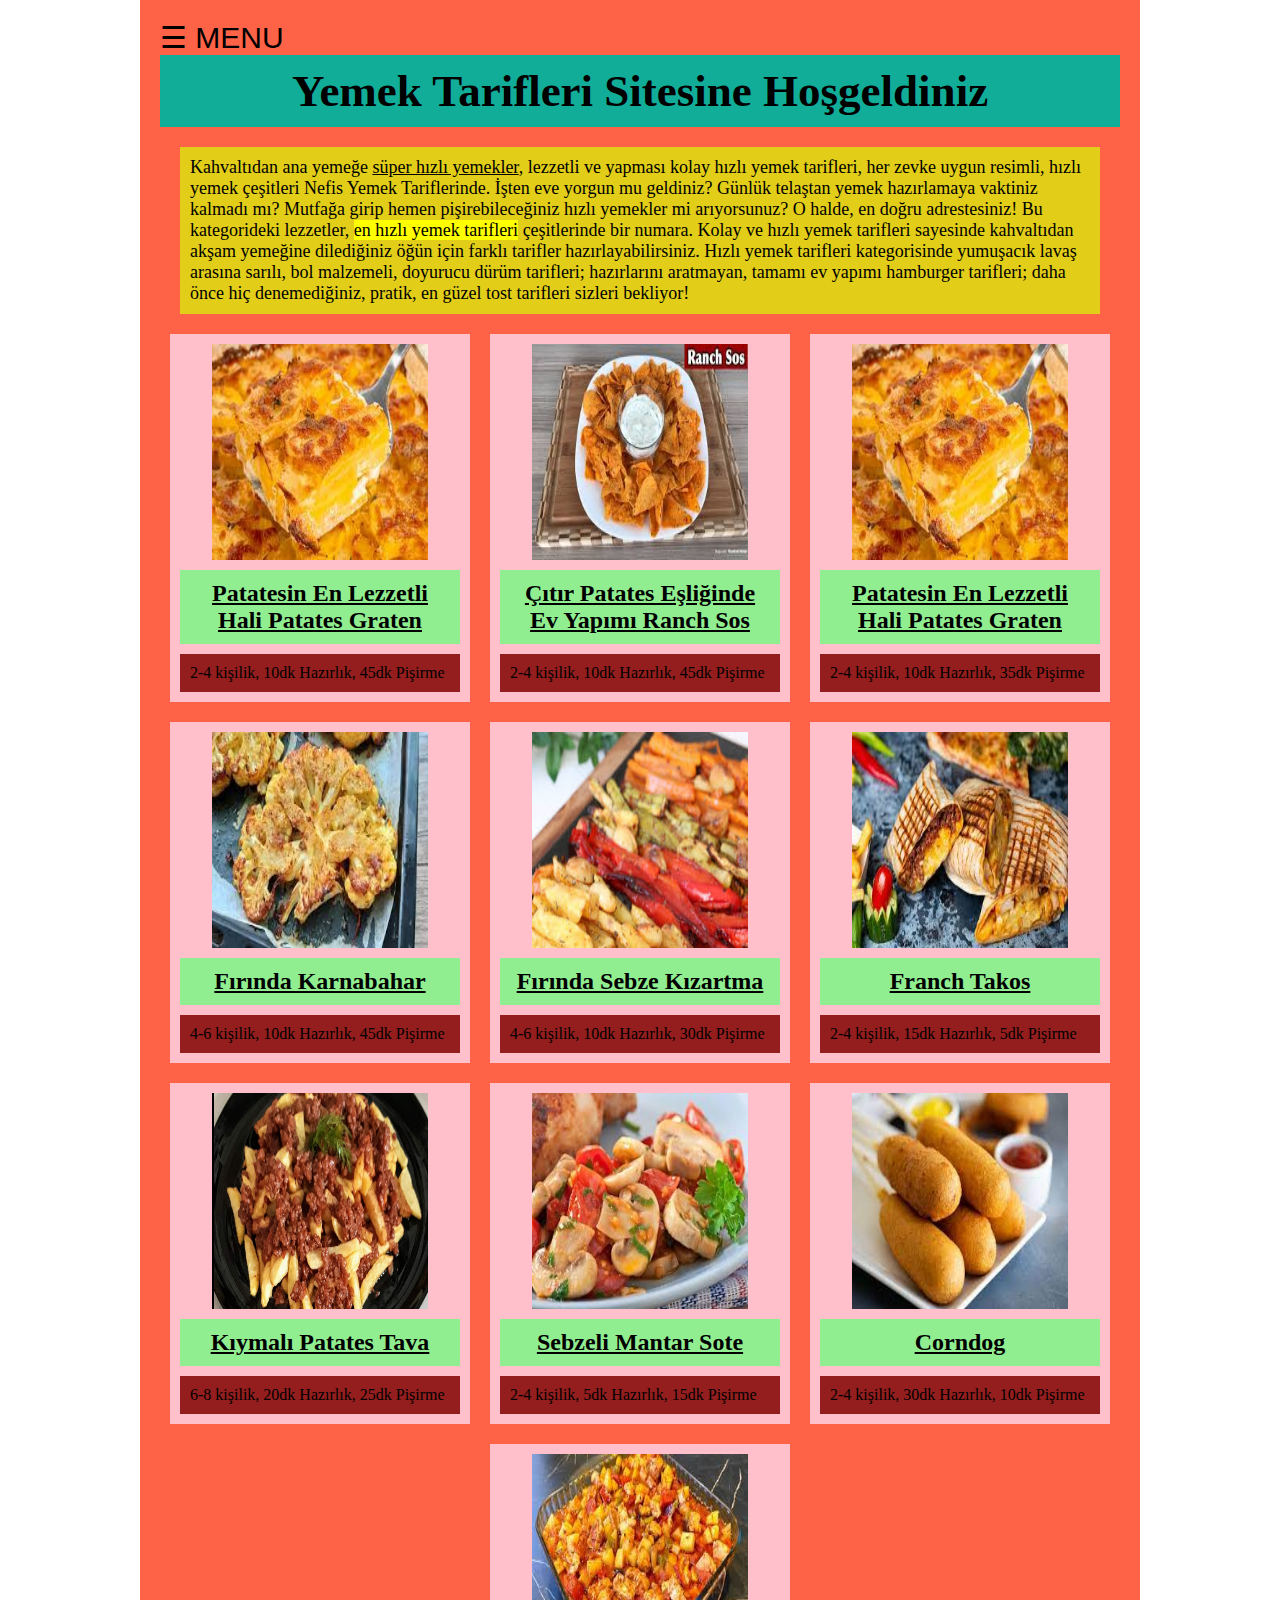
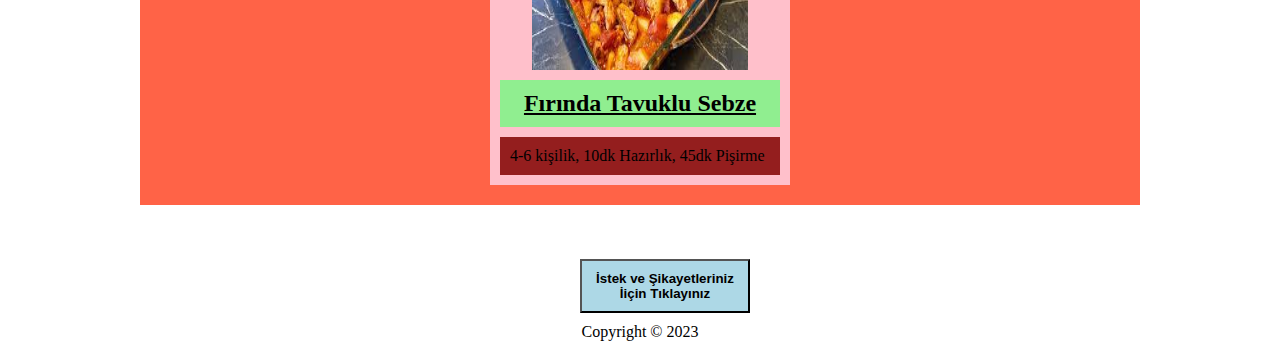
<file: index.html>
<!DOCTYPE html>
<html>

<head>
    <meta name="viewport" content="width=device-width, initial-scale=1.0">
    <title>Cem Yasin Üzüm</title>
    <link rel="stylesheet" href="style.css">
    <link rel="icon" type="image/x-icon" href="image/myicon.ico">
</head>

<body>

    <div class="app">

        <div id="main">

            <span style="font-size:30px;cursor:pointer;font-family: Verdana, Geneva, Tahoma, sans-serif;"
                onclick="openNav()">&#9776; MENU</span>


            <div id="mySidenav" class="sidenav">
                <a href="javascript:void(0)" class="closebtn" onclick="closeNav()">&times;</a>
                <a href="index.html">Anasayfa</a>
                <a href="#">Hakkımızda</a>
                <a href="#">Tarifler</a>
                <button class="dropdown-btn">Giriş 
                    <i class="fa fa-caret-down"></i>
                  </button>
                  <div class="dropdown-container">
                    <a href="#">Hesap Oluştur</a>
                    <a href="#">Hesabım Var</a>
                  </div>
                <a href="istek.html">Destek</a>

            </div>


            <h1>Yemek Tarifleri Sitesine Hoşgeldiniz</h1>
            <p>
                Kahvaltıdan ana yemeğe <ins>süper hızlı yemekler</ins>, lezzetli ve yapması kolay hızlı
                yemek tarifleri, her zevke uygun
                resimli, hızlı yemek çeşitleri Nefis Yemek Tariflerinde.
                İşten eve yorgun mu geldiniz? Günlük telaştan yemek hazırlamaya vaktiniz kalmadı mı? Mutfağa girip hemen
                pişirebileceğiniz hızlı yemekler mi arıyorsunuz? O halde, en doğru adrestesiniz! Bu kategorideki
                lezzetler,
                <mark>en
                    hızlı yemek tarifleri</mark> çeşitlerinde bir numara. Kolay ve hızlı yemek tarifleri sayesinde
                kahvaltıdan
                akşam
                yemeğine dilediğiniz öğün için farklı tarifler hazırlayabilirsiniz. Hızlı yemek tarifleri kategorisinde
                yumuşacık lavaş arasına sarılı, bol malzemeli, doyurucu dürüm tarifleri; hazırlarını aratmayan, tamamı
                ev
                yapımı
                hamburger tarifleri; daha önce hiç denemediğiniz, pratik, en güzel tost tarifleri sizleri bekliyor!
            </p>

            <div class="card-container">
                <div class="card">
                    <div class="gorsel">
                        <a href="graten.html"><img src="image/patatesGraten.jpeg" alt="patatesGraten"></a>
                    </div>

                    <div class="baslik">
                        <a href="graten.html" style="color: black;">
                            <h2>Patatesin En Lezzetli Hali Patates Graten</h2>
                        </a>
                    </div>

                    <div class="detay">
                        2-4 kişilik, 10dk Hazırlık, 45dk Pişirme
                    </div>
                </div>

                <div class="card">
                    <div class="gorsel">
                        <a href="ranchSos.html"><img src="image/ranchSos.jpeg" alt="ranchSos"></a>
                    </div>

                    <div class="baslik">
                        <a href="ranchSos.html" style="color: black;">
                            <h2>Çıtır Patates Eşliğinde Ev Yapımı Ranch Sos</h2>
                        </a>
                    </div>

                    <div class="detay">
                        2-4 kişilik, 10dk Hazırlık, 45dk Pişirme
                    </div>
                </div>


                <div class="card">
                    <div class="gorsel">
                        <a href="graten.html"><img src="image/patatesGraten.jpeg" alt="patatesGraten"></a>
                    </div>

                    <div class="baslik">
                        <a href="graten.html" style="color: black;">
                            <h2>Patatesin En Lezzetli Hali Patates Graten</h2>
                        </a>
                    </div>

                    <div class="detay">
                        2-4 kişilik, 10dk Hazırlık, 35dk Pişirme
                    </div>
                </div>

                <div class="card">
                    <div class="gorsel">
                        <a href="karnabahar.html"> <img src="image/karnabahar.jpeg" alt="karnabahar"> </a>
                    </div>

                    <div class="baslik">
                        <a href="karnabahar.html" style="color: black;">
                            <h2>Fırında Karnabahar</h2>
                        </a>
                    </div>

                    <div class="detay">
                        4-6 kişilik, 10dk Hazırlık, 45dk Pişirme
                    </div>
                </div>

                <div class="card">
                    <div class="gorsel">
                        <a href="kızartma.html"> <img src="image/sebzeKızartma.jpeg" alt="sebzeKızartma">
                        </a>
                    </div>

                    <div class="baslik">
                        <a href="kızartma.html" style="color: black;">
                            <h2>Fırında Sebze Kızartma</h2>
                        </a>
                    </div>

                    <div class="detay">
                        4-6 kişilik, 10dk Hazırlık, 30dk Pişirme
                    </div>
                </div>


                <div class="card">
                    <div class="gorsel">
                        <a href="graten.html"><img src="image/franchTakos.jpeg" alt="franchTakos"></a>
                    </div>

                    <div class="baslik">
                        <a href="graten.html" style="color: black;">
                            <h2>Franch Takos</h2>
                        </a>
                    </div>

                    <div class="detay">
                        2-4 kişilik, 15dk Hazırlık, 5dk Pişirme
                    </div>
                </div>



                <div class="card">
                    <div class="gorsel">
                        <a href="ranchSos.html"><img src="image/kıymalıPatates.jpg" alt="kıymalıPatates"></a>
                    </div>

                    <div class="baslik">
                        <a href="ranchSos.html" style="color: black;">
                            <h2>Kıymalı Patates Tava</h2>
                        </a>
                    </div>

                    <div class="detay">
                        6-8 kişilik, 20dk Hazırlık, 25dk Pişirme
                    </div>
                </div>



                <div class="card">
                    <div class="gorsel">
                        <a href="karnabahar.html"> <img src="image/mantarSote.jpeg" alt="mantarSote"></a>
                    </div>

                    <div class="baslik">
                        <a href="karnabahar.html" style="color: black;">
                            <h2>Sebzeli Mantar Sote</h2>
                        </a>
                    </div>

                    <div class="detay">
                        2-4 kişilik, 5dk Hazırlık, 15dk Pişirme
                    </div>
                </div>



                <div class="card">
                    <div class="gorsel">
                        <a href="kızartma.html"> <img src="image/corndog.jpeg" alt="corndog"></a>
                    </div>

                    <div class="baslik">
                        <a href="kızartma.html" style="color: black;">
                            <h2>Corndog</h2>
                        </a>
                    </div>

                    <div class="detay">
                        2-4 kişilik, 30dk Hazırlık, 10dk Pişirme
                    </div>
                </div>




                <div class="card">
                    <div class="gorsel">
                        <a href="kızartma.html"> <img src="image/tavukluSebze.jpeg" alt="tavukluSebze"></a></li>

                        </a>
                    </div>

                    <div class="baslik">
                        <a href="kızartma.html" style="color: black;">
                            <h2>Fırında Tavuklu Sebze</h2>
                        </a>
                    </div>

                    <div class="detay">
                        4-6 kişilik, 10dk Hazırlık, 45dk Pişirme
                    </div>
                </div>

            </div>

        </div>

    </div>
    <br><br><br>
    <button onclick="document.location='istek.html'">
        <h4>İstek ve Şikayetleriniz İiçin Tıklayınız</h4>
    </button>
    <footer style="text-align: center;">Copyright &copy; 2023
    </footer>

    <script>
        function openNav() {
            document.getElementById("mySidenav").style.width = "250px";
            document.getElementById("main").style.marginLeft = "250px";
        }

        function closeNav() {
            document.getElementById("mySidenav").style.width = "0";
            document.getElementById("main").style.marginLeft = "0";
        }

    </script>

    <script>
        /* Loop through all dropdown buttons to toggle between hiding and showing its dropdown content - This allows the user to have multiple dropdowns without any conflict */
        var dropdown = document.getElementsByClassName("dropdown-btn");
        var i;

        for (i = 0; i < dropdown.length; i++) {
            dropdown[i].addEventListener("click", function () {
                this.classList.toggle("active");
                var dropdownContent = this.nextElementSibling;
                if (dropdownContent.style.display === "block") {
                    dropdownContent.style.display = "none";
                } else {
                    dropdownContent.style.display = "block";
                }
            });
        }
    </script>

</body>

</html>
</file>
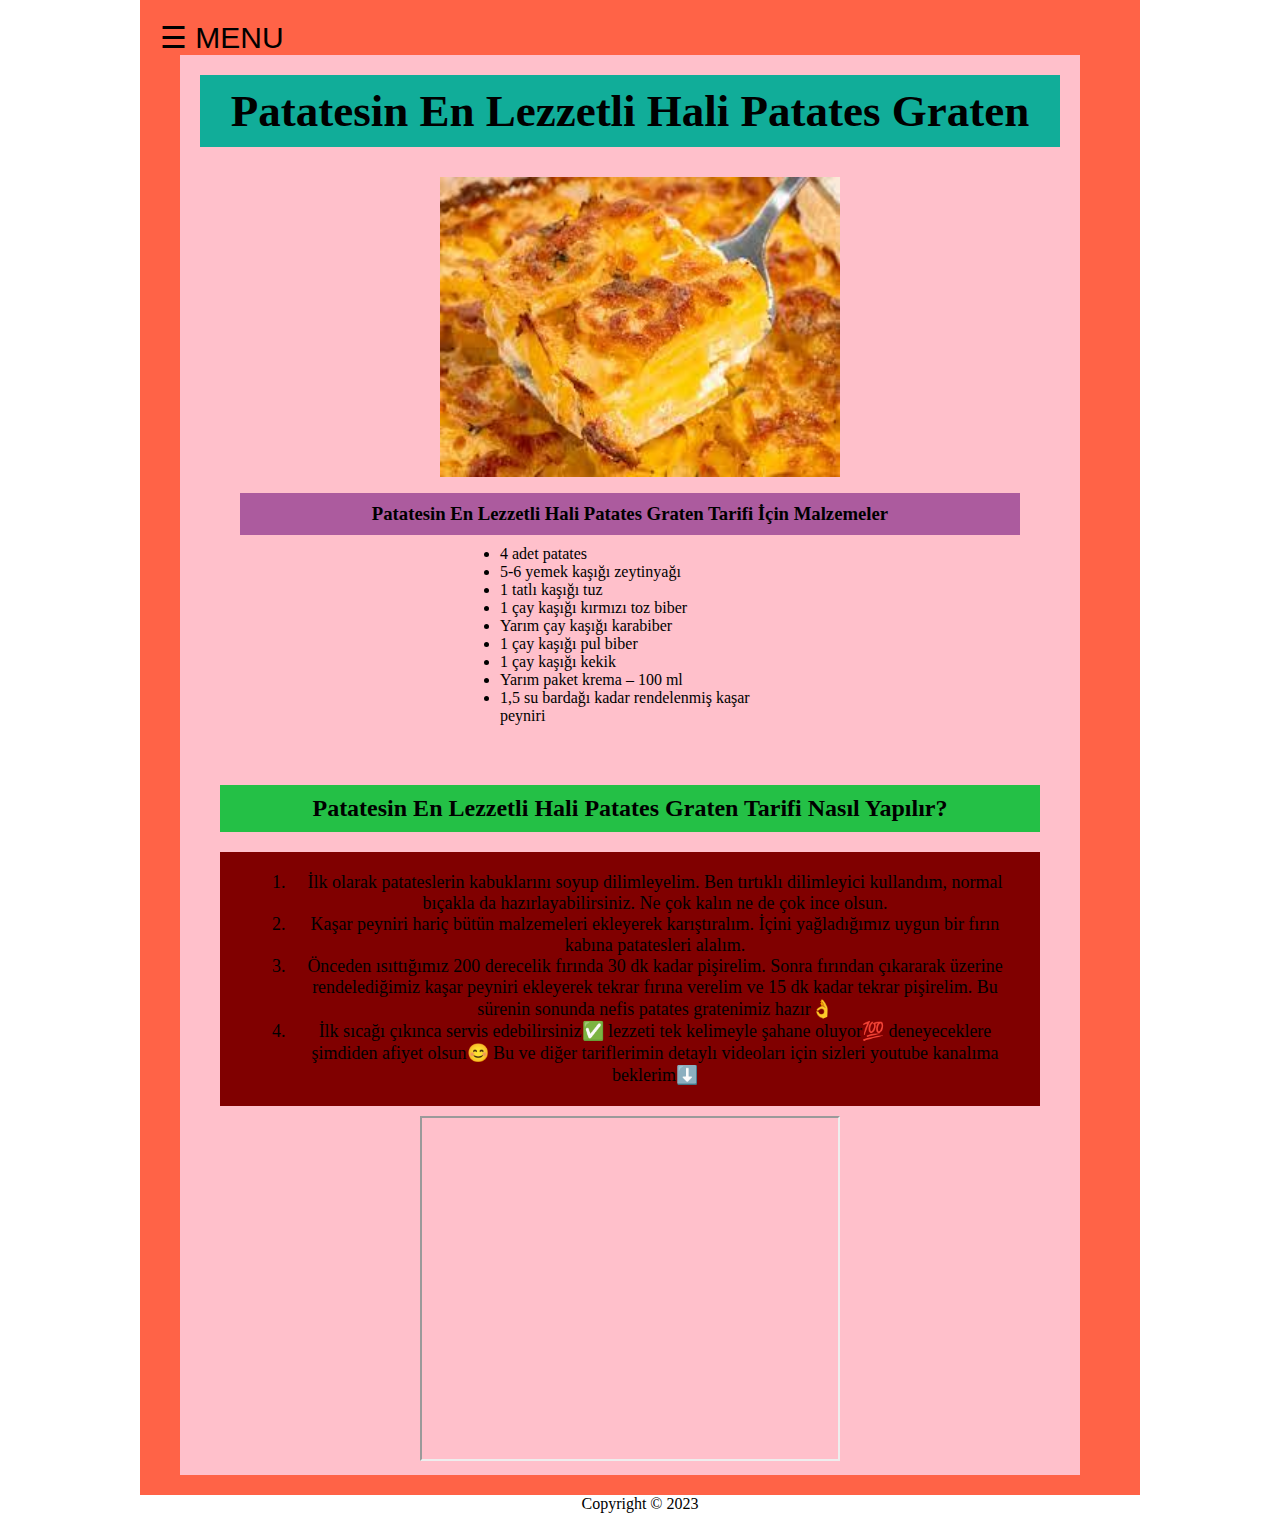
<file: graten.html>
<!DOCTYPE html>
<html>

<head>
    <link rel="stylesheet" href="style.css">

    <style>

    </style>
</head>


<body>


    <div class="app">
        <div id="main">

            <span style="font-size:30px;cursor:pointer;font-family: Verdana, Geneva, Tahoma, sans-serif;"
                onclick="openNav()">&#9776; MENU</span>


            <div id="mySidenav" class="sidenav">
                <a href="javascript:void(0)" class="closebtn" onclick="closeNav()">&times;</a>
                <a href="index.html">Anasayfa</a>
                <a href="#">Hakkımızda</a>
                <a href="#">Tarifler</a>
                <button class="dropdown-btn">Giriş
                    <i class="fa fa-caret-down"></i>
                </button>
                <div class="dropdown-container">
                    <a href="#">Hesap Oluştur</a>
                    <a href="#">Hesabım Var</a>
                </div>
                <a href="#">Destek</a>
            </div>
            <div class="card2">
                <div class="baslik">
                    <h1>Patatesin En Lezzetli Hali Patates Graten </h1>
                </div>

                <div class="gorsel">
                    <img src="image/patatesGraten.jpeg" alt="patatesGraten" width="400" height="250">
                </div>

                <div class="malzemeBaslik">
                    <h3>Patatesin En Lezzetli Hali Patates Graten Tarifi İçin Malzemeler</h3>
                </div>

                <div class="malzeme">
                    <ul>
                        <li>4 adet patates</li>
                        <li>5-6 yemek kaşığı zeytinyağı</li>
                        <li>1 tatlı kaşığı tuz</li>
                        <li>1 çay kaşığı kırmızı toz biber</li>
                        <li>Yarım çay kaşığı karabiber</li>
                        <li>1 çay kaşığı pul biber</li>
                        <li>1 çay kaşığı kekik</li>
                        <li>Yarım paket krema – 100 ml</li>
                        <li> 1,5 su bardağı kadar rendelenmiş kaşar peyniri</li>
                    </ul>
                </div>

                <div class="yapimBaslik">
                    <h2>Patatesin En Lezzetli Hali Patates Graten Tarifi Nasıl Yapılır?</h2>
                </div>

                <div class="yapim">
                    <ol>
                        <li>İlk olarak patateslerin kabuklarını soyup dilimleyelim. Ben tırtıklı dilimleyici kullandım,
                            normal bıçakla da hazırlayabilirsiniz. Ne çok kalın ne de çok ince olsun.</li>
                        <li>Kaşar peyniri hariç bütün malzemeleri ekleyerek karıştıralım. İçini yağladığımız uygun bir
                            fırın kabına patatesleri alalım.</li>
                        <li>Önceden ısıttığımız 200 derecelik fırında 30 dk kadar pişirelim. Sonra fırından çıkararak
                            üzerine rendelediğimiz kaşar peyniri ekleyerek tekrar fırına verelim ve 15 dk kadar tekrar
                            pişirelim. Bu sürenin sonunda nefis patates gratenimiz hazır👌
                        </li>
                        <li>İlk sıcağı çıkınca servis edebilirsiniz✅ lezzeti tek kelimeyle şahane oluyor💯 deneyeceklere
                            şimdiden afiyet olsun😊 Bu ve diğer tariflerimin detaylı videoları için sizleri youtube
                            kanalıma beklerim⬇️
                        </li>
                    </ol>
                </div>

                <iframe src="https://www.youtube.com/embed/yUL8MIDvSFQ" width="420" height="345">
                </iframe>

            </div>

        </div>

    </div>

    <footer style="text-align: center;">Copyright &copy; 2023
    </footer>

    <script>
        function openNav() {
            document.getElementById("mySidenav").style.width = "250px";
            document.getElementById("main").style.marginLeft = "250px";
        }

        function closeNav() {
            document.getElementById("mySidenav").style.width = "0";
            document.getElementById("main").style.marginLeft = "0";
        }

    </script>

    <script>
        /* Loop through all dropdown buttons to toggle between hiding and showing its dropdown content - This allows the user to have multiple dropdowns without any conflict */
        var dropdown = document.getElementsByClassName("dropdown-btn");
        var i;

        for (i = 0; i < dropdown.length; i++) {
            dropdown[i].addEventListener("click", function () {
                this.classList.toggle("active");
                var dropdownContent = this.nextElementSibling;
                if (dropdownContent.style.display === "block") {
                    dropdownContent.style.display = "none";
                } else {
                    dropdownContent.style.display = "block";
                }
            });
        }
    </script>

</body>

</html>
</file>
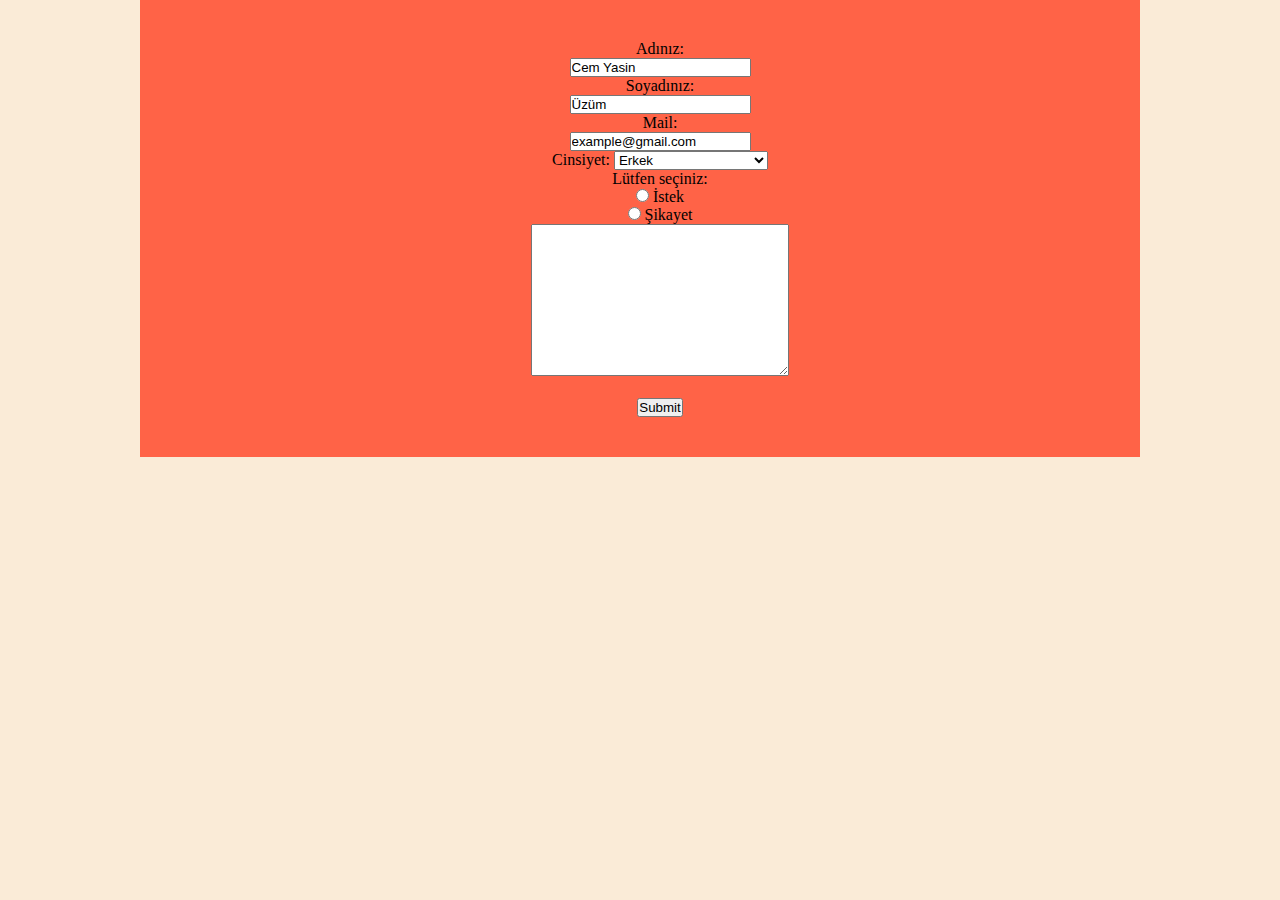
<file: istek.html>
<!DOCTYPE html>
<html>

<head>
  <link rel="stylesheet" href="style.css">
  <style>
   
  </style>
</head>

<body style="background-color: antiquewhite;">
  <div class="app">
    <form>
      <label for="fname">Adınız:</label><br>
      <input type="text" id="fname" name="fname" value="Cem Yasin"><br>
      <label for="lname">Soyadınız:</label><br>
      <input type="text" id="lname" name="lname" value="Üzüm"><br>
      <label for="email">Mail:</label><br>
      <input type="text" id="email" name="email" value="example@gmail.com"><br>

      <label for="gender">Cinsiyet:</label>
      <select id="gender" name="gender">
        <option value="erkek">Erkek</option>
        <option value="kadın">Kadın</option>
        
        <option value="belirsiz">Belitrmek istemiyorum</option>
      </select>
      <div style="margin: left 350px;margin: right 350px ;">Lütfen seçiniz: </div>
      <input type="radio" id="istek" name="istek" value="İstek">
      <label for="istek">İstek</label><br>
      <input type="radio" id="css" name="şikayet" value="Şikayet">
      <label for="şikayet">Şikayet</label><br>
      <textarea name="message" rows="10" cols="30"></textarea>
      <br><br>

      <input type="submit">
    </form>
  </div>



</body>

</html>
</file>
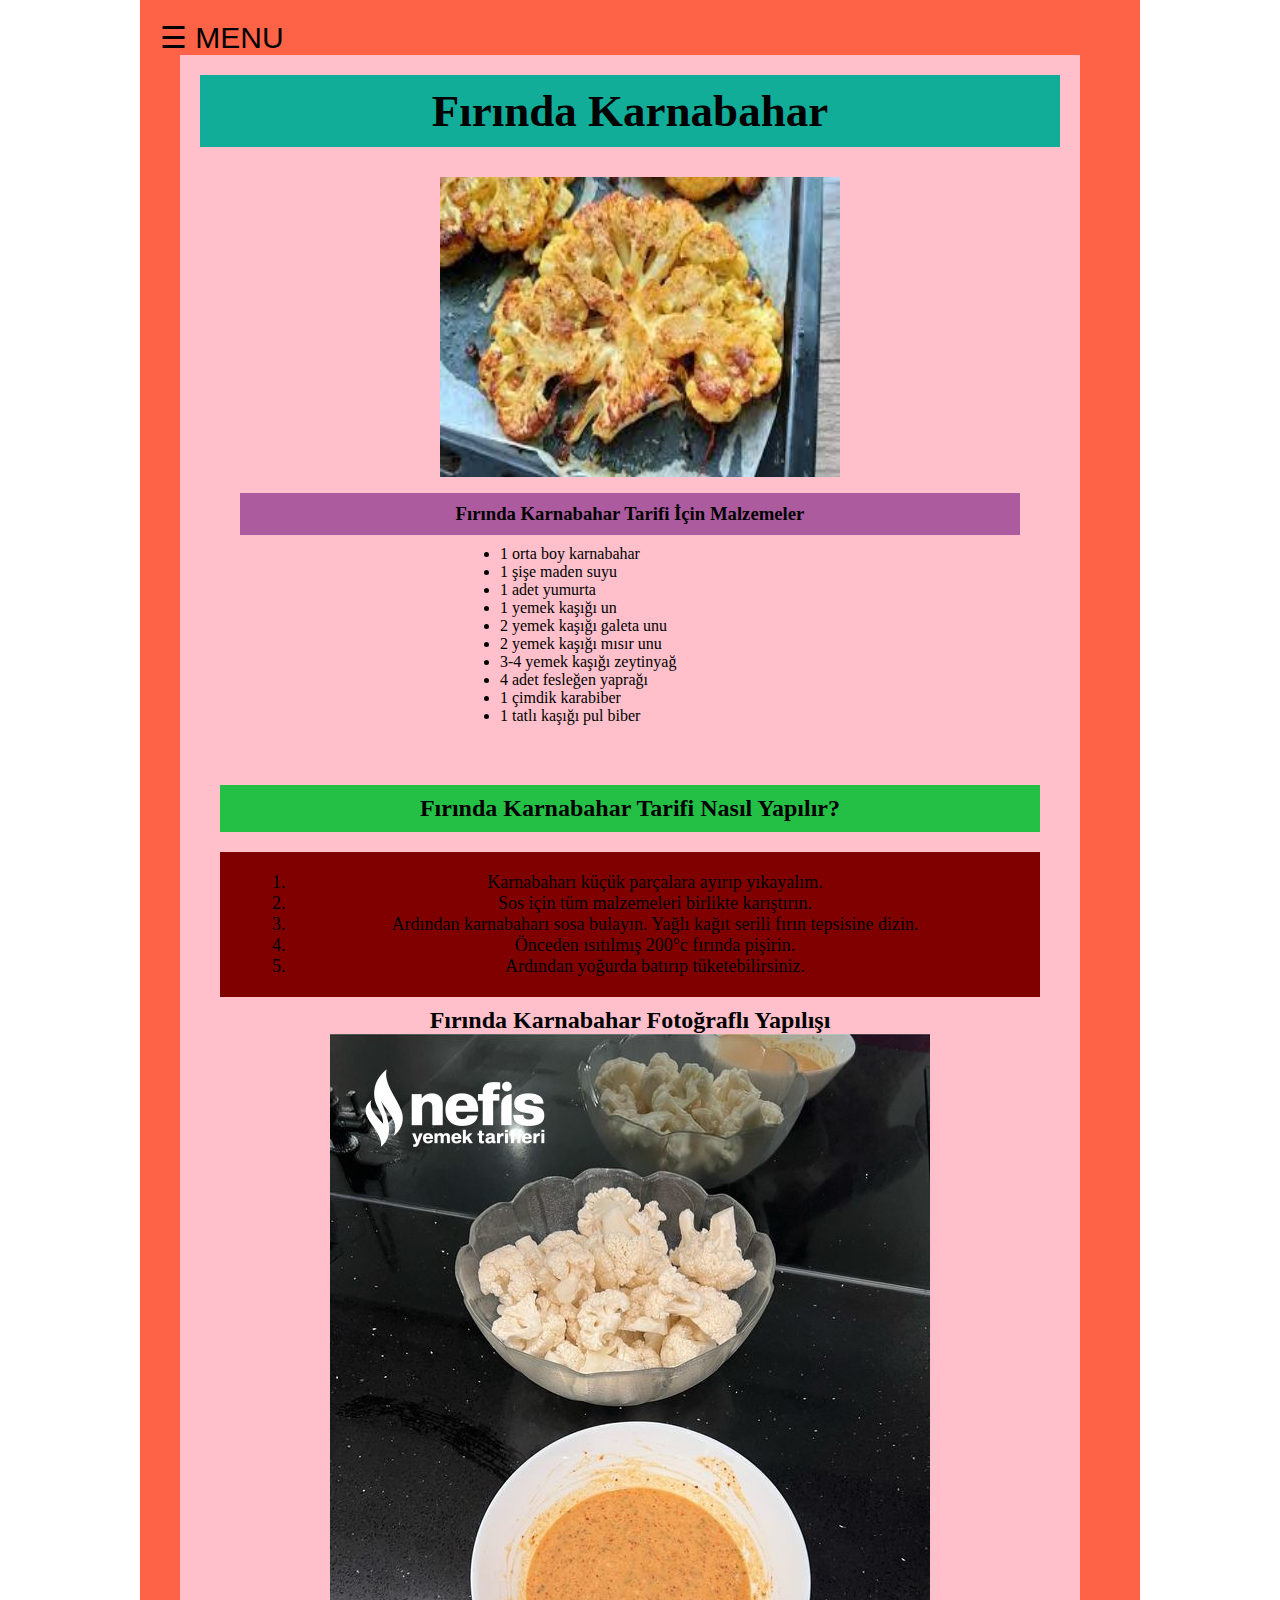
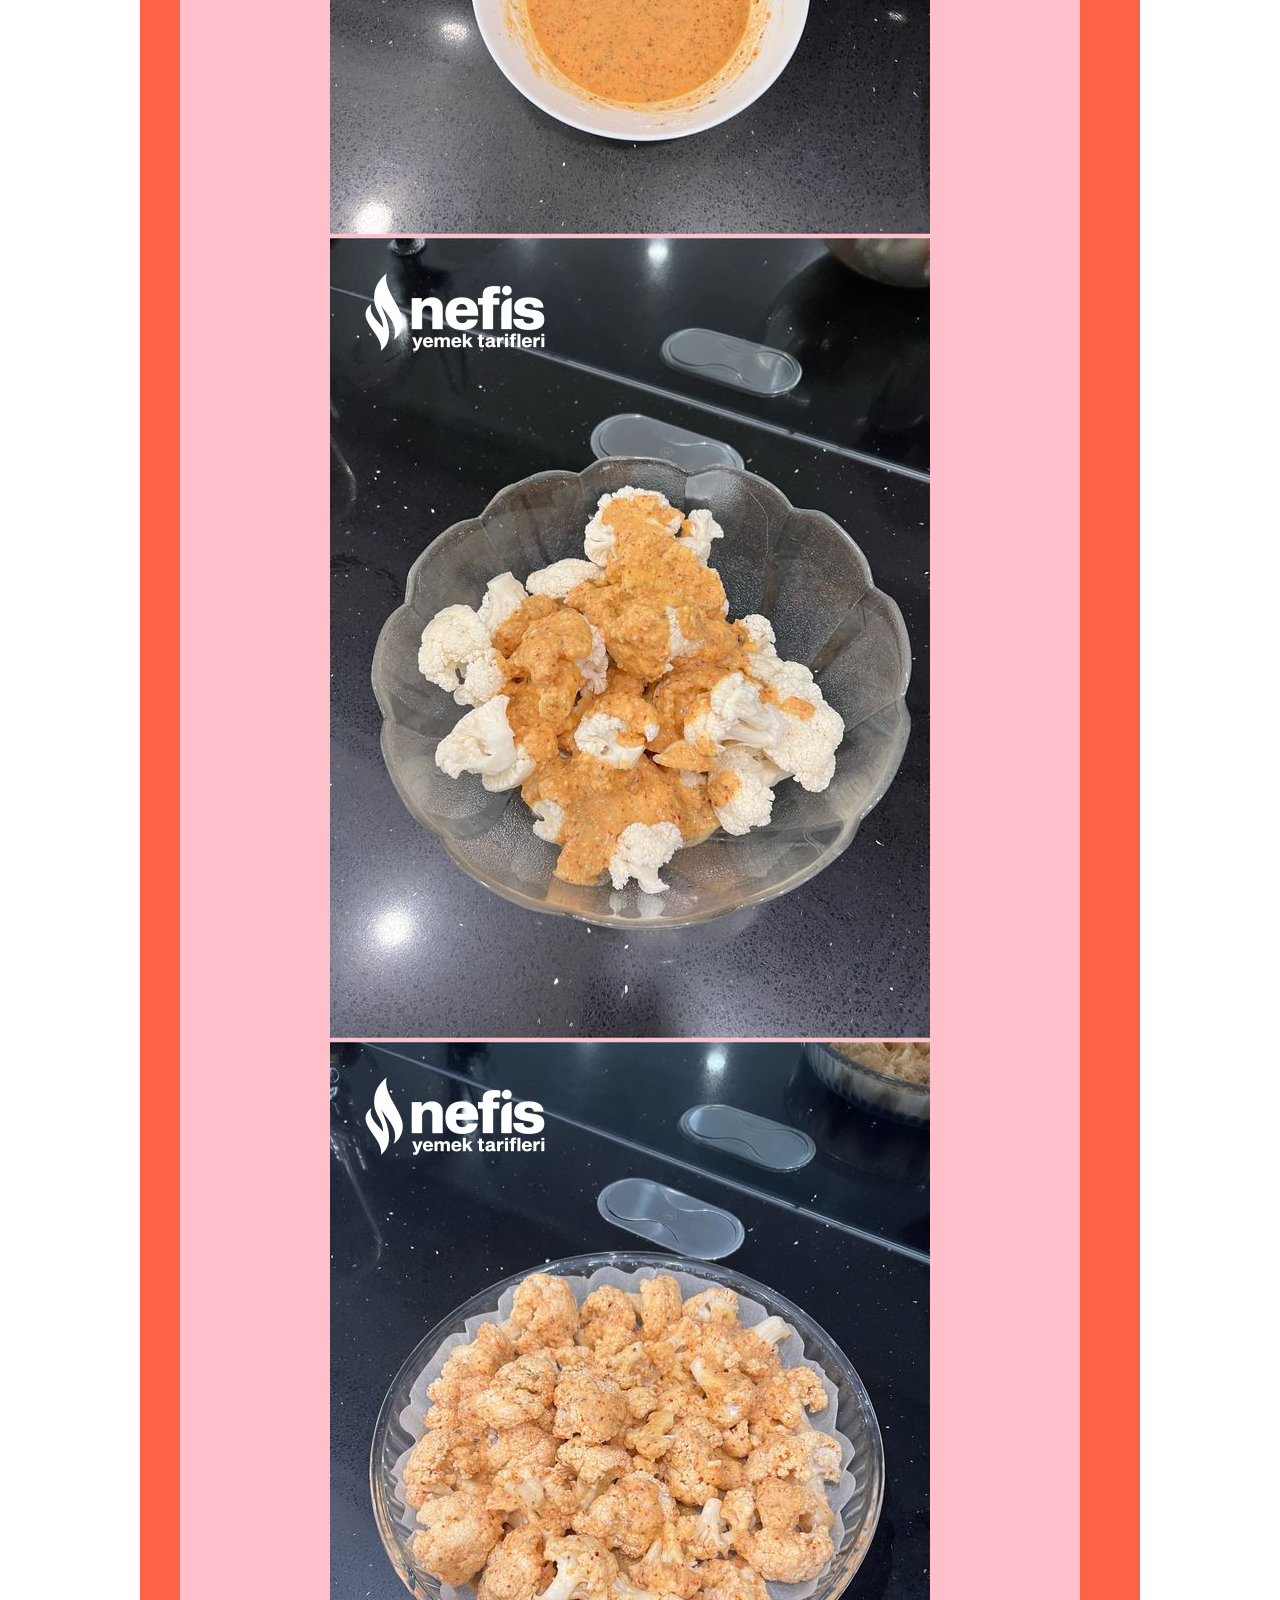
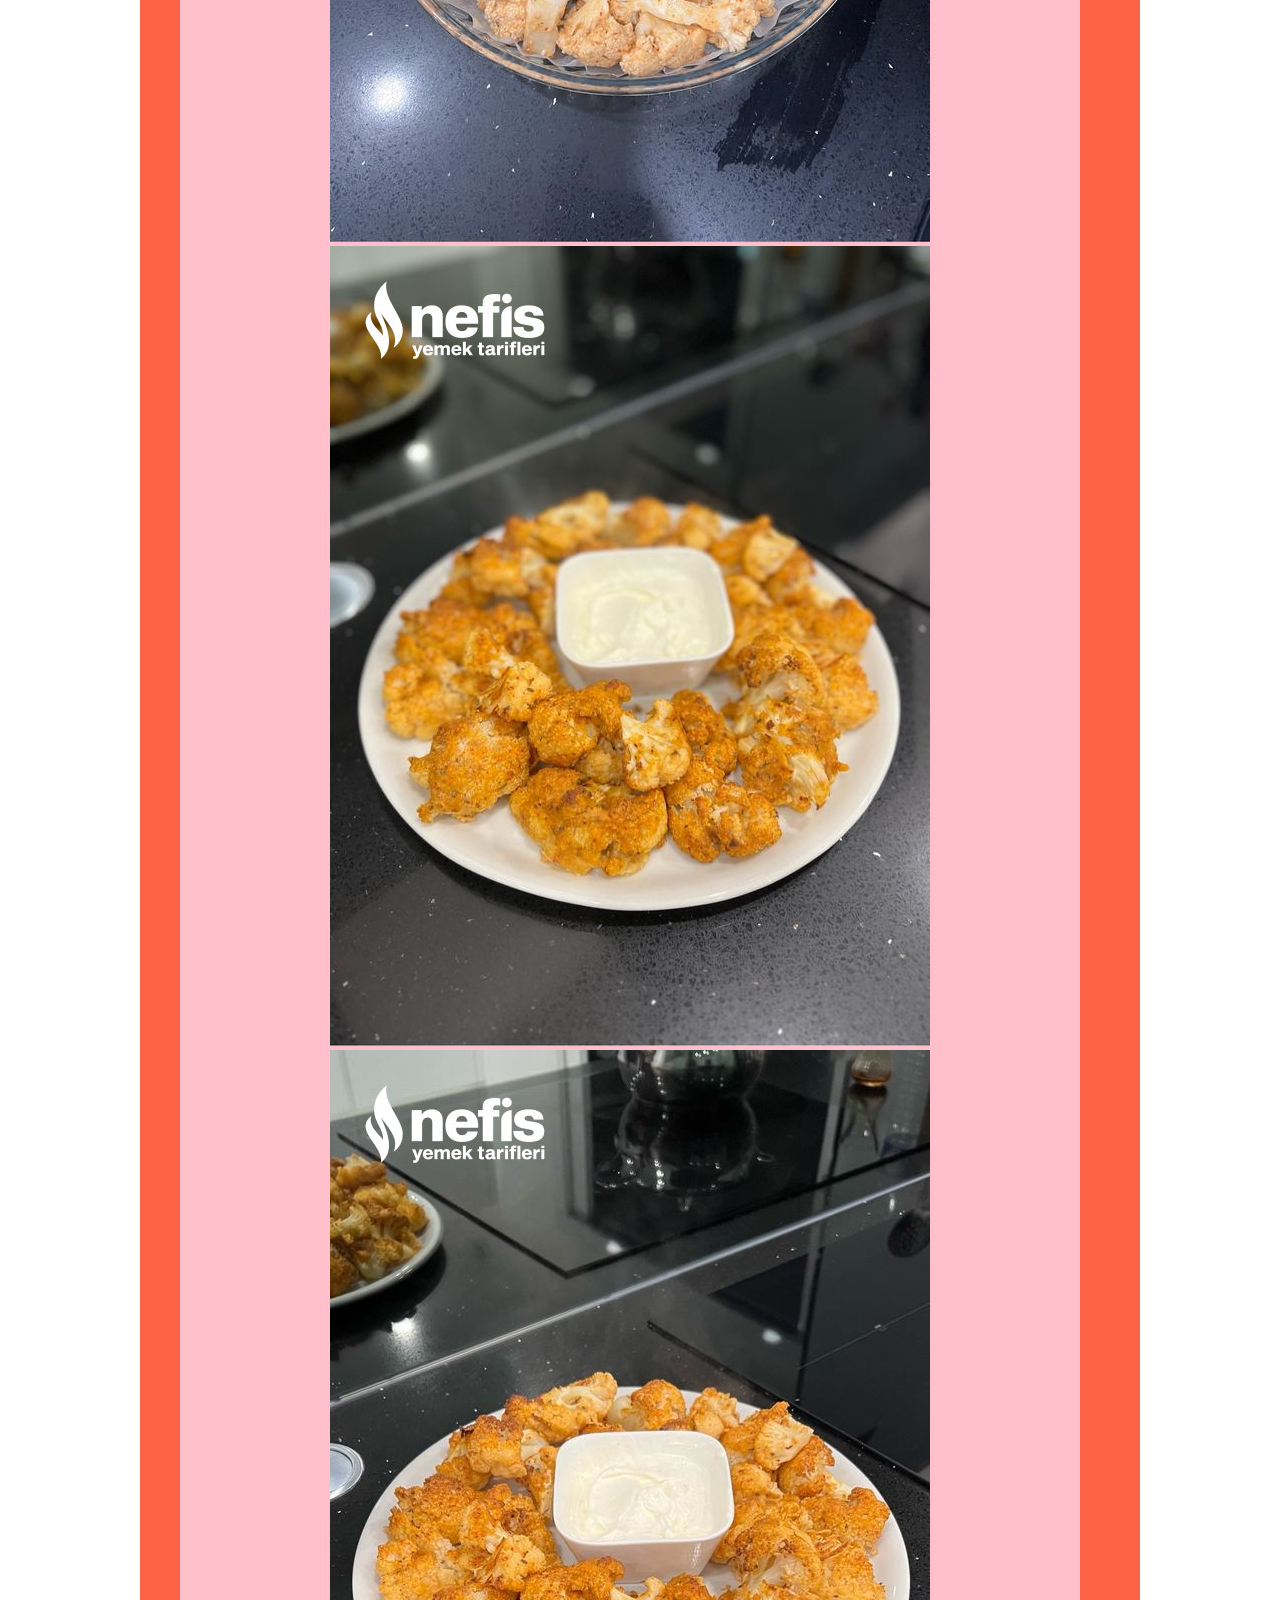
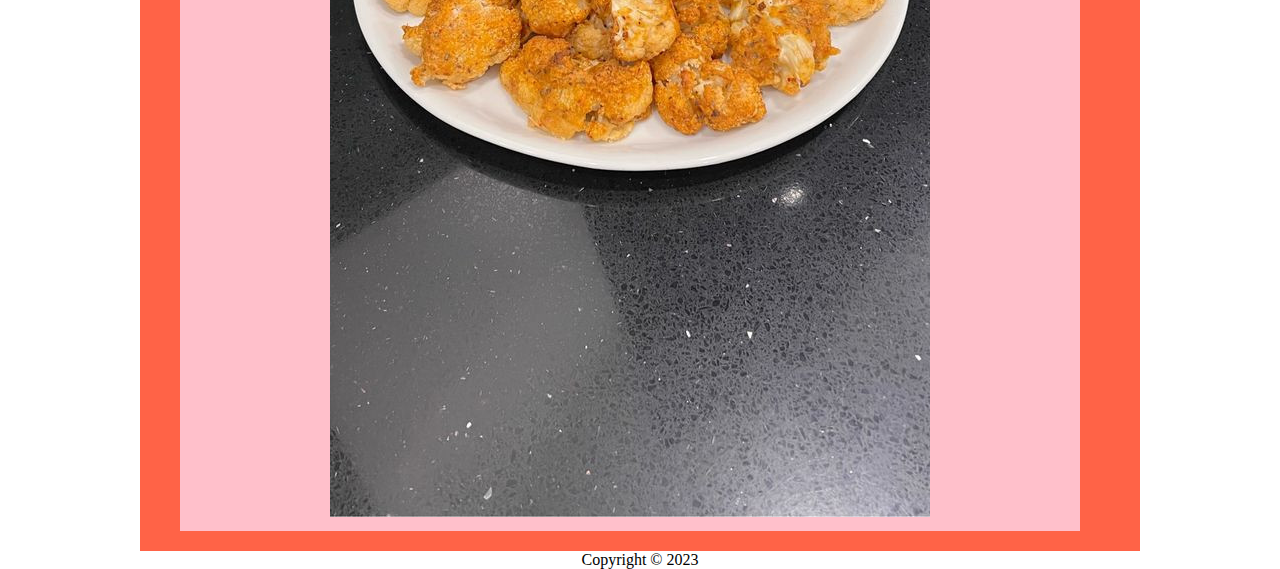
<file: karnabahar.html>
<!DOCTYPE html>
<html>

<head>
    <link rel="stylesheet" href="style.css">

    <style>

    </style>
</head>


<body>


    <div class="app">
        <div id="main">

            <span style="font-size:30px;cursor:pointer;font-family: Verdana, Geneva, Tahoma, sans-serif;"
                onclick="openNav()">&#9776; MENU</span>


            <div id="mySidenav" class="sidenav">
                <a href="javascript:void(0)" class="closebtn" onclick="closeNav()">&times;</a>
                <a href="index.html">Anasayfa</a>
                <a href="#">Hakkımızda</a>
                <a href="#">Tarifler</a>
                <button class="dropdown-btn">Giriş
                    <i class="fa fa-caret-down"></i>
                </button>
                <div class="dropdown-container">
                    <a href="#">Hesap Oluştur</a>
                    <a href="#">Hesabım Var</a>
                </div>
                <a href="#">Destek</a>
            </div>
            <div class="card2">
                <div class="baslik">
                    <h1>Fırında Karnabahar</h1>
                </div>

                <div class="gorsel">
                    <img src="image/karnabahar.jpeg" alt="" width="400" height="250">
                </div>

                <div class="malzemeBaslik">
                    <h3>Fırında Karnabahar Tarifi İçin Malzemeler</h3>
                </div>

                <div class="malzeme">
                    <ul>
                        <li>1 orta boy karnabahar</li>
                        <li> 1 şişe maden suyu</li>
                        <li> 1 adet yumurta</li>
                        <li> 1 yemek kaşığı un</li>
                        <li> 2 yemek kaşığı galeta unu</li>
                        <li> 2 yemek kaşığı mısır unu</li>
                        <li> 3-4 yemek kaşığı zeytinyağ</li>
                        <li>4 adet fesleğen yaprağı</li>
                        <li> 1 çimdik karabiber</li>
                        <li>1 tatlı kaşığı pul biber</li>
                    </ul>
                </div>

                <div class="yapimBaslik">
                    <h2>Fırında Karnabahar Tarifi Nasıl Yapılır?</h2>
                </div>

                <div class="yapim">
                    <ol>
                        <li>Karnabaharı küçük parçalara ayırıp yıkayalım.</li>
                        <li>Sos için tüm malzemeleri birlikte karıştırın.</li>
                        <li>Ardından karnabaharı sosa bulayın. Yağlı kağıt serili fırın tepsisine dizin.</li>
                        <li>Önceden ısıtılmış 200°c fırında pişirin.</li>
                        <li>Ardından yoğurda batırıp tüketebilirsiniz.</li>
                    </ol>
                </div>

                <h2>Fırında Karnabahar Fotoğraflı Yapılışı</h2>
                <img src="image/k1.jpg" alt="">
                <img src="image/k2.jpg" alt="">
                <img src="image/k3.jpg" alt="">
                <img src="image/k4.jpg" alt="">
                <img src="image/k5.jpg" alt="">

            </div>

        </div>

    </div>

    <footer style="text-align: center;">Copyright &copy; 2023
    </footer>

    <script>
        function openNav() {
            document.getElementById("mySidenav").style.width = "250px";
            document.getElementById("main").style.marginLeft = "250px";
        }

        function closeNav() {
            document.getElementById("mySidenav").style.width = "0";
            document.getElementById("main").style.marginLeft = "0";
        }

    </script>

    <script>
        /* Loop through all dropdown buttons to toggle between hiding and showing its dropdown content - This allows the user to have multiple dropdowns without any conflict */
        var dropdown = document.getElementsByClassName("dropdown-btn");
        var i;

        for (i = 0; i < dropdown.length; i++) {
            dropdown[i].addEventListener("click", function () {
                this.classList.toggle("active");
                var dropdownContent = this.nextElementSibling;
                if (dropdownContent.style.display === "block") {
                    dropdownContent.style.display = "none";
                } else {
                    dropdownContent.style.display = "block";
                }
            });
        }
    </script>









</body>

</html>
</file>
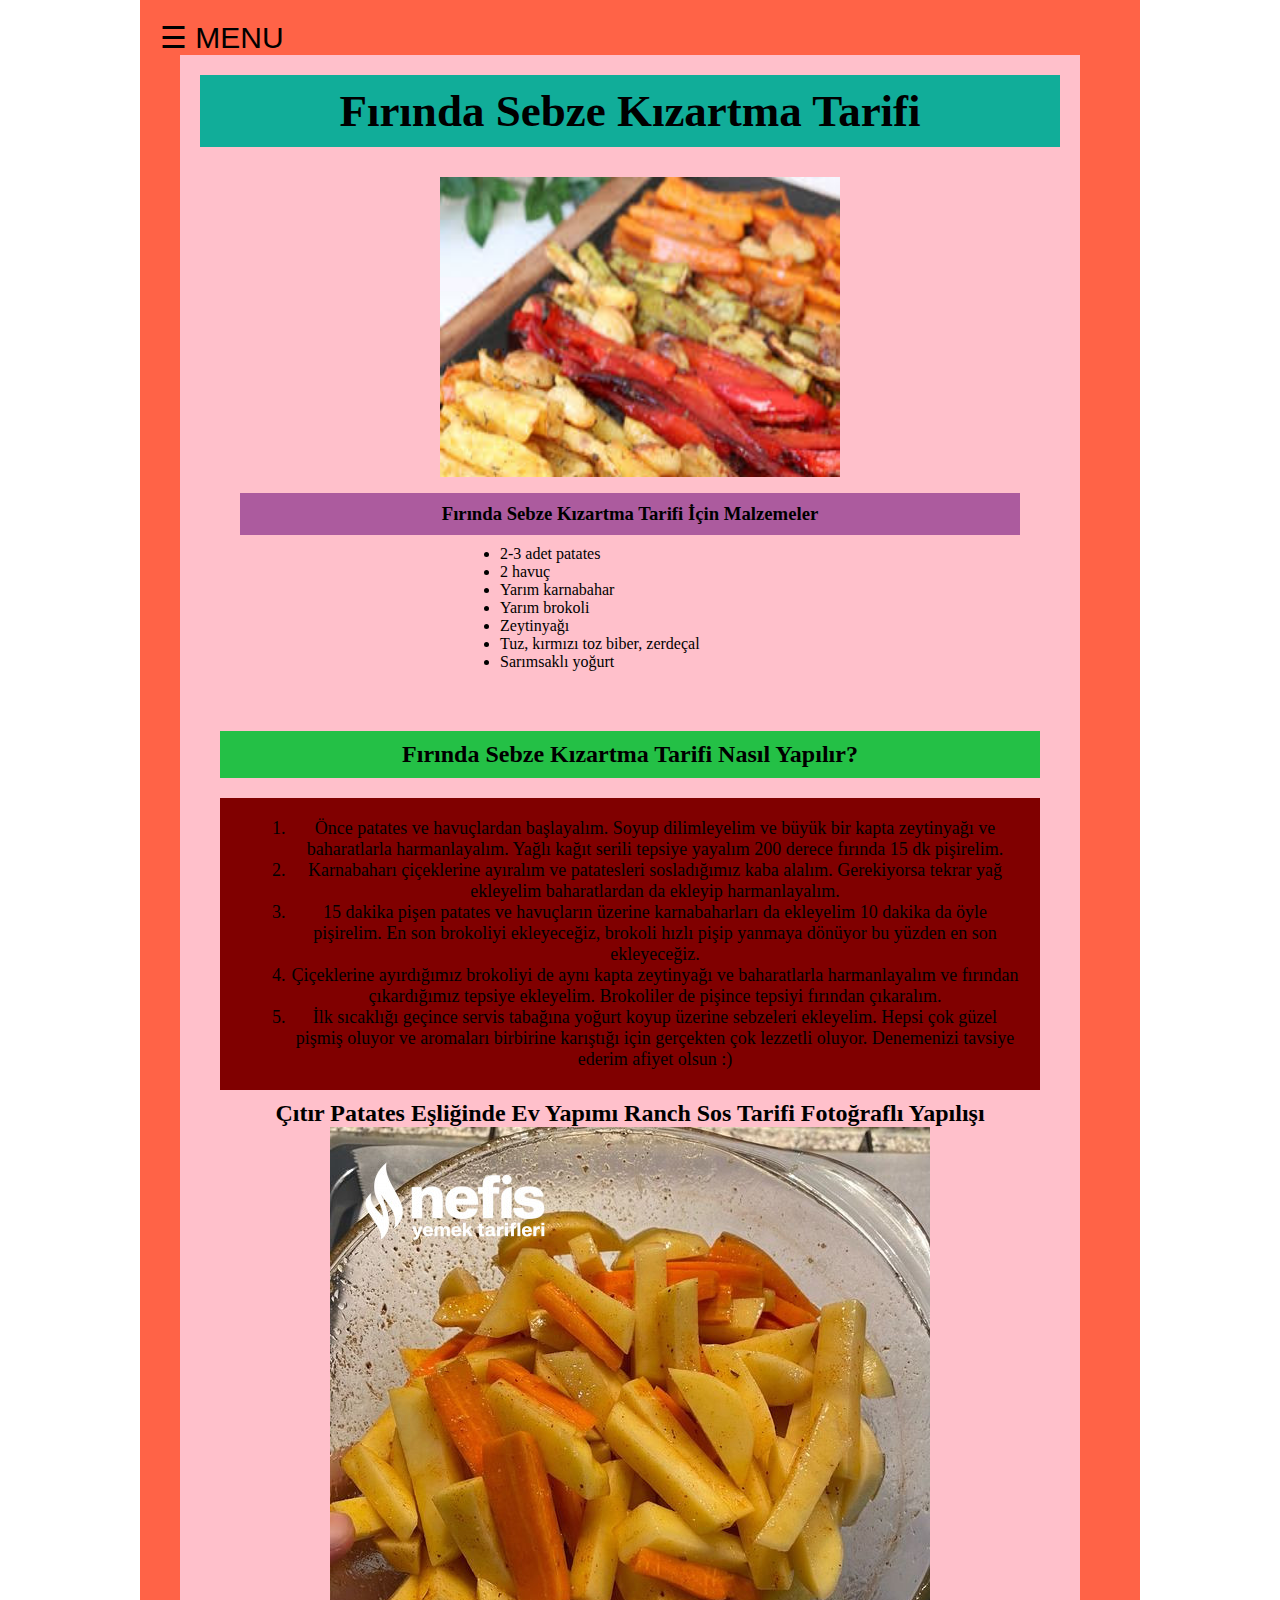
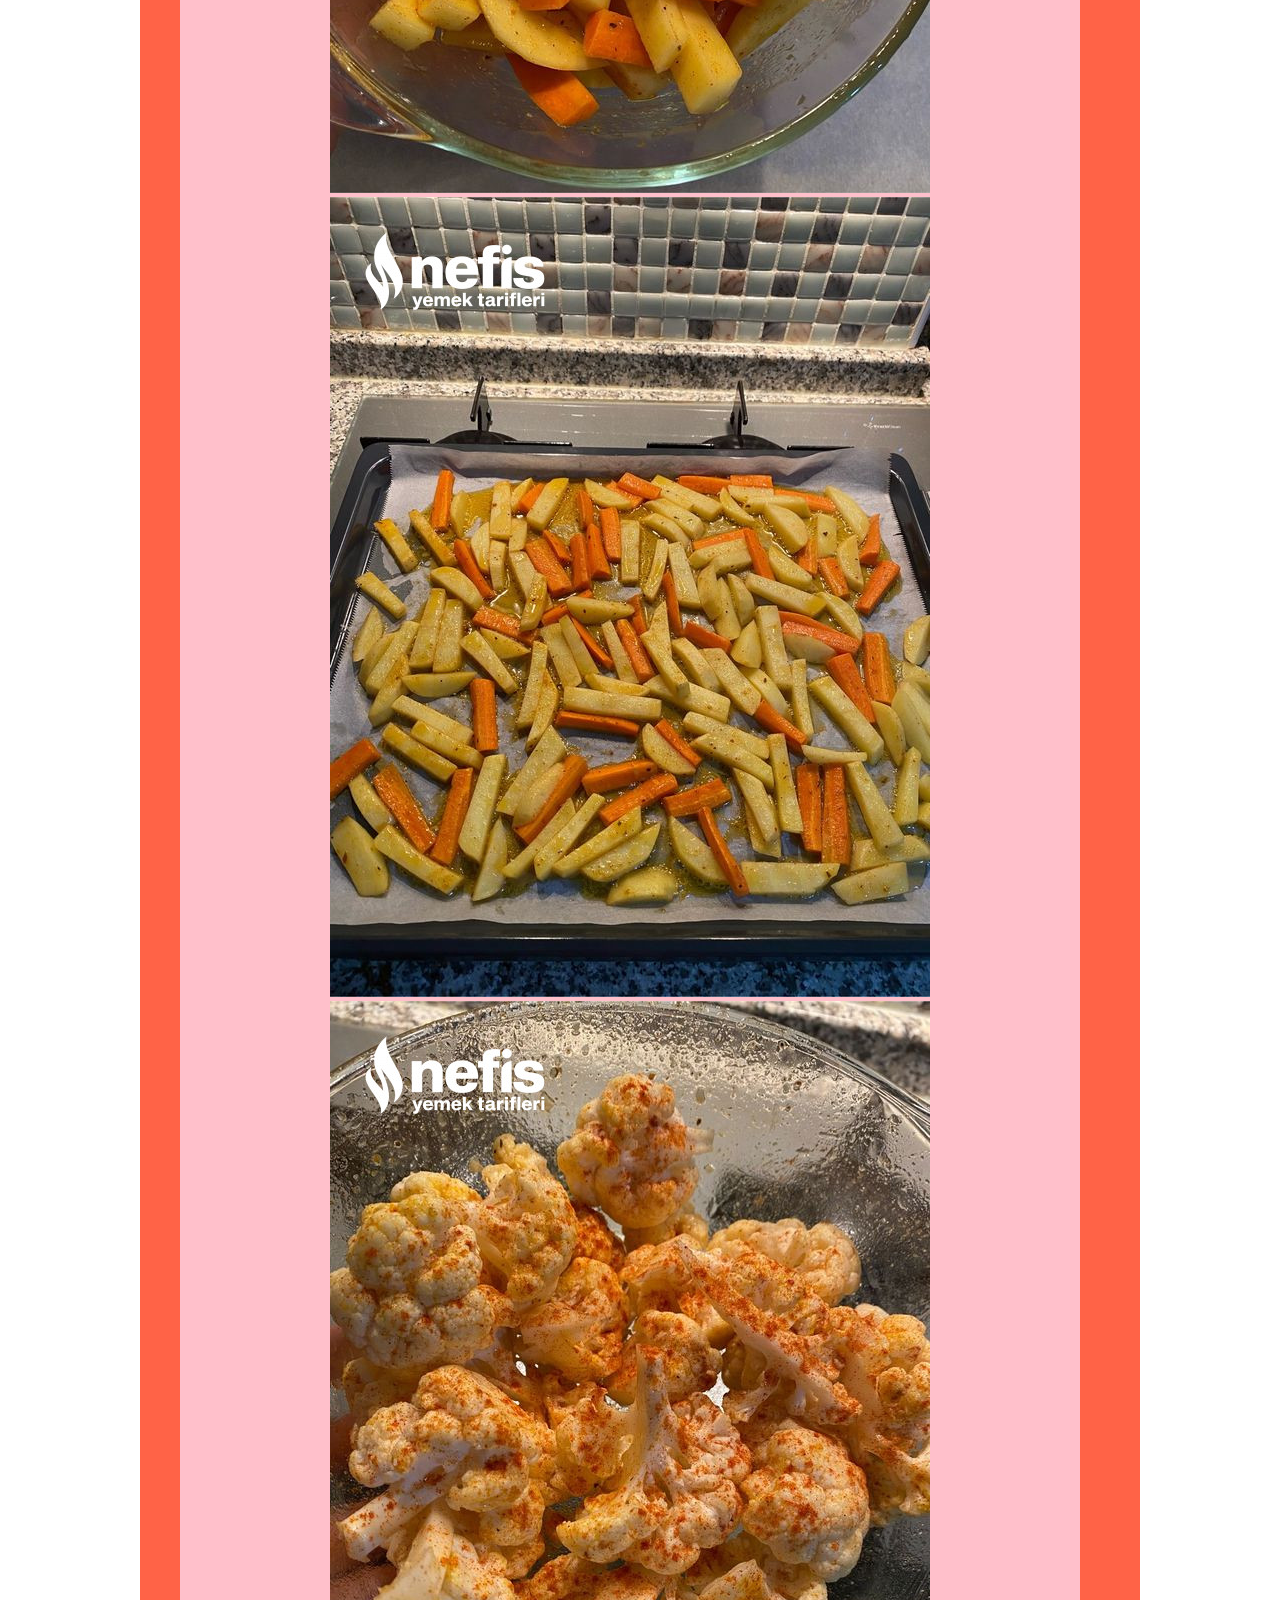
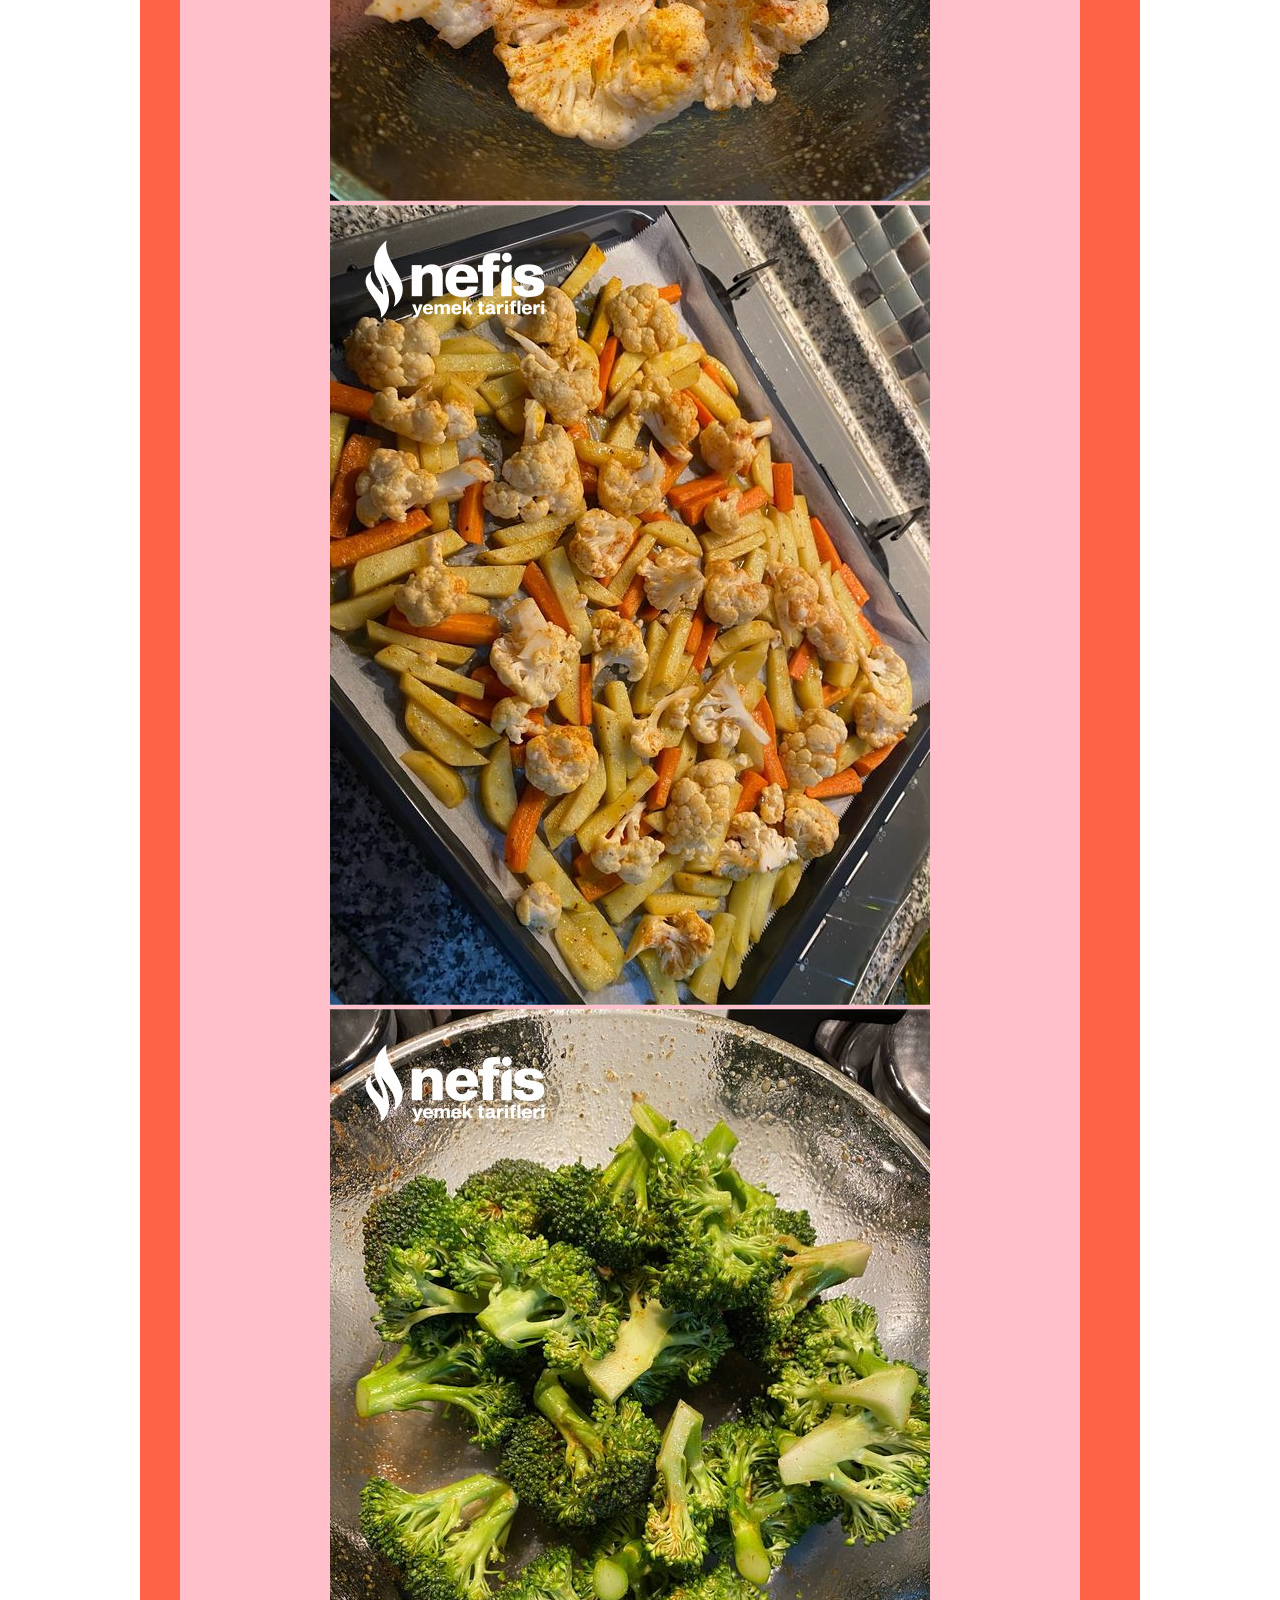
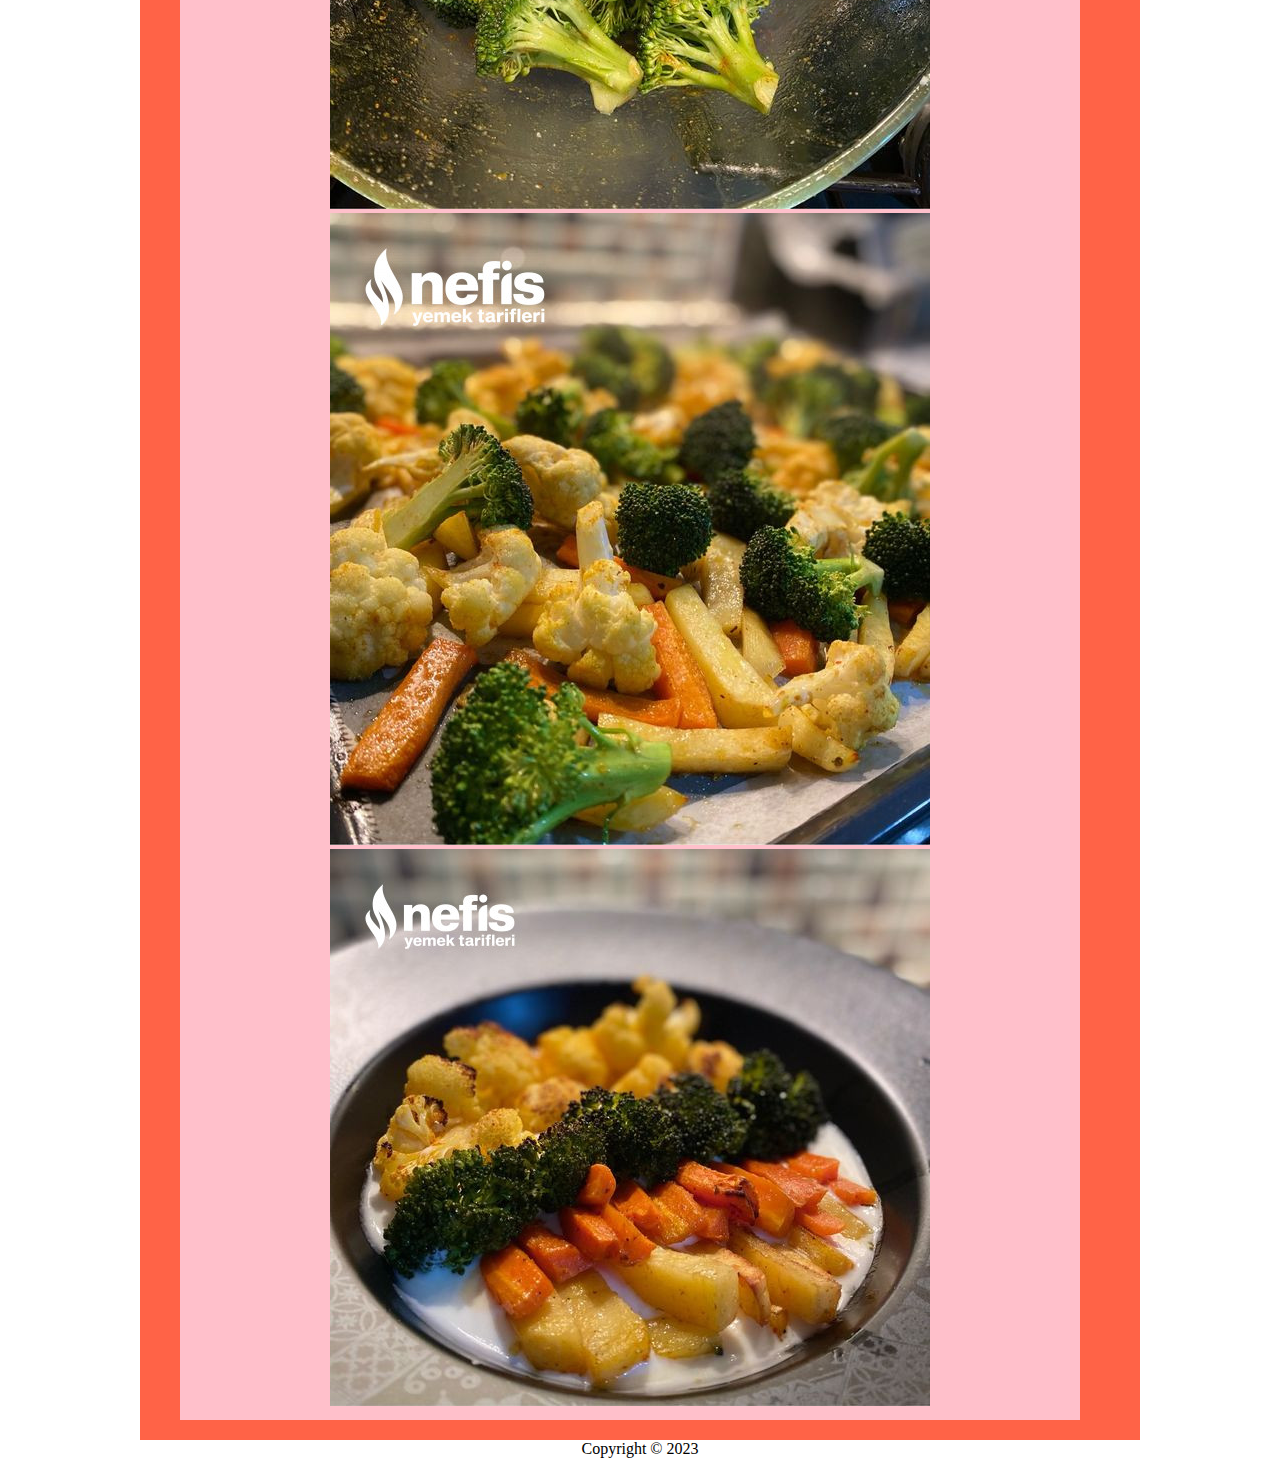
<file: kızartma.html>
<!DOCTYPE html>
<html>


<head>
    <link rel="stylesheet" href="style.css">

    <style>

    </style>
</head>


<body>


    <div class="app">
        <div id="main">

            <span style="font-size:30px;cursor:pointer;font-family: Verdana, Geneva, Tahoma, sans-serif;"
                onclick="openNav()">&#9776; MENU</span>


            <div id="mySidenav" class="sidenav">
                <a href="javascript:void(0)" class="closebtn" onclick="closeNav()">&times;</a>
                <a href="index.html">Anasayfa</a>
                <a href="#">Hakkımızda</a>
                <a href="#">Tarifler</a>
                <button class="dropdown-btn">Giriş
                    <i class="fa fa-caret-down"></i>
                </button>
                <div class="dropdown-container">
                    <a href="#">Hesap Oluştur</a>
                    <a href="#">Hesabım Var</a>
                </div>
                <a href="#">Destek</a>
            </div>
            <div class="card2">
                <div class="baslik">
                    <h1>Fırında Sebze Kızartma Tarifi</h1>
                </div>

                <div class="gorsel">
                    <img src="image/sebzeKızartma.jpeg" alt="" width="400" height="250">
                </div>

                <div class="malzemeBaslik">
                    <h3>Fırında Sebze Kızartma Tarifi İçin Malzemeler</h3>
                </div>

                <div class="malzeme">
                    <ul>
                        <li>2-3 adet patates</li>
                        <li>2 havuç</li>
                        <li>Yarım karnabahar</li>
                        <li>Yarım brokoli</li>
                        <li>Zeytinyağı</li>
                        <li> Tuz, kırmızı toz biber, zerdeçal</li>
                        <li>Sarımsaklı yoğurt</li>
                    </ul>
                </div>

                <div class="yapimBaslik">
                    <h2>Fırında Sebze Kızartma Tarifi Nasıl Yapılır?</h2>
                </div>

                <div class="yapim">
                    <ol>
                        <li>Önce patates ve havuçlardan başlayalım. Soyup dilimleyelim ve büyük bir kapta zeytinyağı ve
                            baharatlarla
                            harmanlayalım. Yağlı kağıt serili tepsiye yayalım 200 derece fırında 15 dk pişirelim.</li>
                        <li>Karnabaharı çiçeklerine ayıralım ve patatesleri sosladığımız kaba alalım. Gerekiyorsa tekrar
                            yağ ekleyelim
                            baharatlardan da ekleyip harmanlayalım.</li>
                        <li>15 dakika pişen patates ve havuçların üzerine karnabaharları da ekleyelim 10 dakika da öyle
                            pişirelim. En
                            son brokoliyi ekleyeceğiz, brokoli hızlı pişip yanmaya dönüyor bu yüzden en son ekleyeceğiz.
                        </li>
                        <li>Çiçeklerine ayırdığımız brokoliyi de aynı kapta zeytinyağı ve baharatlarla harmanlayalım ve
                            fırından
                            çıkardığımız tepsiye ekleyelim. Brokoliler de pişince tepsiyi fırından çıkaralım.</li>
                        <li>İlk sıcaklığı geçince servis tabağına yoğurt koyup üzerine sebzeleri ekleyelim. Hepsi çok
                            güzel pişmiş
                            oluyor ve aromaları birbirine karıştığı için gerçekten çok lezzetli oluyor. Denemenizi
                            tavsiye ederim afiyet
                            olsun :)</li>
                    </ol>
                </div>

                <h2>Çıtır Patates Eşliğinde Ev Yapımı Ranch Sos Tarifi Fotoğraflı Yapılışı</h2>
                <img src="image/sk1.jpg" alt="">
                <img src="image/sk2.jpg" alt="">
                <img src="image/sk3.jpg" alt="">
                <img src="image/sk4.jpg" alt="">
                <img src="image/sk5.jpg" alt="">
                <img src="image/sk6.jpg" alt="">
                <img src="image/k8.jpg" alt="">

            </div>

        </div>

    </div>

    <footer style="text-align: center;">Copyright &copy; 2023
    </footer>

    <script>
        function openNav() {
            document.getElementById("mySidenav").style.width = "250px";
            document.getElementById("main").style.marginLeft = "250px";
        }

        function closeNav() {
            document.getElementById("mySidenav").style.width = "0";
            document.getElementById("main").style.marginLeft = "0";
        }

    </script>

    <script>
        /* Loop through all dropdown buttons to toggle between hiding and showing its dropdown content - This allows the user to have multiple dropdowns without any conflict */
        var dropdown = document.getElementsByClassName("dropdown-btn");
        var i;

        for (i = 0; i < dropdown.length; i++) {
            dropdown[i].addEventListener("click", function () {
                this.classList.toggle("active");
                var dropdownContent = this.nextElementSibling;
                if (dropdownContent.style.display === "block") {
                    dropdownContent.style.display = "none";
                } else {
                    dropdownContent.style.display = "block";
                }
            });
        }
    </script>
</body>

</html>
</file>
<file: style.css>
* {
    box-sizing: border-box;
    margin: 0;
    padding: 0;
}

.app {
    background-color: tomato;
    width: 1000px;
    margin-left: auto;
    margin-right: auto;
    padding: 20px;
}

button{
    background-color:lightblue;
    margin-left:580px;
    margin-right:530px;
    margin-bottom:10px;
    padding: 10px;
    text-align:center;
}

form{
    width: 1000px;
    margin-left: auto;
    margin-right: auto;
    padding: 20px;
    text-align: center;

}

h1 {
    text-align: center;
    font-size: 45px;
    background-color: rgb(17, 173, 153);
    margin-bottom: 10px;
    padding: 10px;
}

p {
    background-color: rgb(226, 206, 25);
    padding: 10px;
    margin: 20px;
    font-size: 18px;
}

.card {
    background-color: pink;
    width: 300px;
    padding: 10px;
}

.card .gorsel {
    background-color: lightblue;
    width: 216px;
    height: 216px;
    margin-left: auto;
    margin-right: auto;
    margin-bottom: 10px;
    text-align: center;
}

.card .gorsel img {
    max-width: 216px;
    height: 216px;
}

.card .baslik {
    text-align: center;
    background-color: lightgreen;
    padding: 10px;
    margin-bottom: 10px;
}

.card .detay {
    background-color: rgb(148, 30, 30);
    padding: 10px;
}

.card-container {
    display: flex;
    flex-direction: row;
    flex-wrap: wrap;
    justify-content: center;
    row-gap: 20px;
    column-gap: 20px;
}

ol{
    margin-left:50px;
  }
  .card2 {
      background-color: pink;
      width: 900px;
      padding: 10px;
      margin-left: 20px;
      margin-right:20px;
    text-align:center;
  }
  
  .card2 .gorsel {
      background-color: lightblue;
      width: 216px;
      height: 216px;
      margin-left: 250px;
      margin-right: 250px;
      margin-bottom: 100px;
      text-align: center;
  
  }
  
  .card2 .gorsel img {
      width: 400px;
      height: 300px;
  }
  
  .card2 .baslik {
      padding: 10px;
      margin-bottom: 10px;
  text-align:center;
  
  }
  
  .card2 .malzemeBaslik {
      background-color: rgb(172, 91, 158);
      padding: 10px;
      margin-left:50px;
  margin-right:50px;
  text-align:center;
  
  }
  
  .card2 .malzeme {
      padding: 10px;
  margin-left:300px;
  margin-right:300px;
  text-align:left;
  margin-bottom:50px;
  
  
  }
  
  .card2 .yapimBaslik {
    background-color: rgb(36, 192, 70);
      margin-left:30px;
  margin-right:30px;
      padding: 10px;
  margin-bottom:20px;
  
  }
  
  .card2 .yapim {
  margin-bottom:10px;
      background-color: maroon;
        margin-left:30px;
        margin-right:30px;  
        padding: 20px;
        text-align:center;
        font-size: 18px;
  }

.sidenav {
    height: 100%;
    width: 0;
    position: fixed;
    z-index: 1;
    top: 0;
    left: 0;
    background-color: #111;
    overflow-x: hidden;
    transition: 0.5s;
    padding-top: 60px;
}

.sidenav a {
    padding: 8px 8px 8px 32px;
    text-decoration: none;
    font-size: 25px;
    color: #818181;
    display: block;
    transition: 0.3s;
}

.sidenav a:hover {
    color: #f1f1f1;
}

.sidenav .closebtn {
    position: absolute;
    top: 0;
    right: 25px;
    font-size: 36px;
    margin-left: 50px;
}

.sidenav a,
.dropdown-btn {
    padding: 6px 8px 6px 16px;
    text-decoration: none;
    font-size: 20px;
    color: #818181;
    display: block;
    border: none;
    background: none;
    width: 100%;
    text-align: left;
    cursor: pointer;
    outline: none;
}

/* On mouse-over */
.sidenav a:hover,
.dropdown-btn:hover {
    color: #f1f1f1;
}



/* Add an active class to the active dropdown button */
.active {
    background-color: green;
    color: white;
}

/* Dropdown container (hidden by default). Optional: add a lighter background color and some left padding to change the design of the dropdown content */
.dropdown-container {
    display: none;
    background-color: #262626;
    padding-left: 8px;
}

/* Optional: Style the caret down icon */
.fa-caret-down {
    float: right;
    padding-right: 8px;
}


@media screen and (max-width: 1000px) {
    .app {
        width: 100%;
        margin: 0;
    }

    body {
        background-color: blue;
    }
}
</file>
